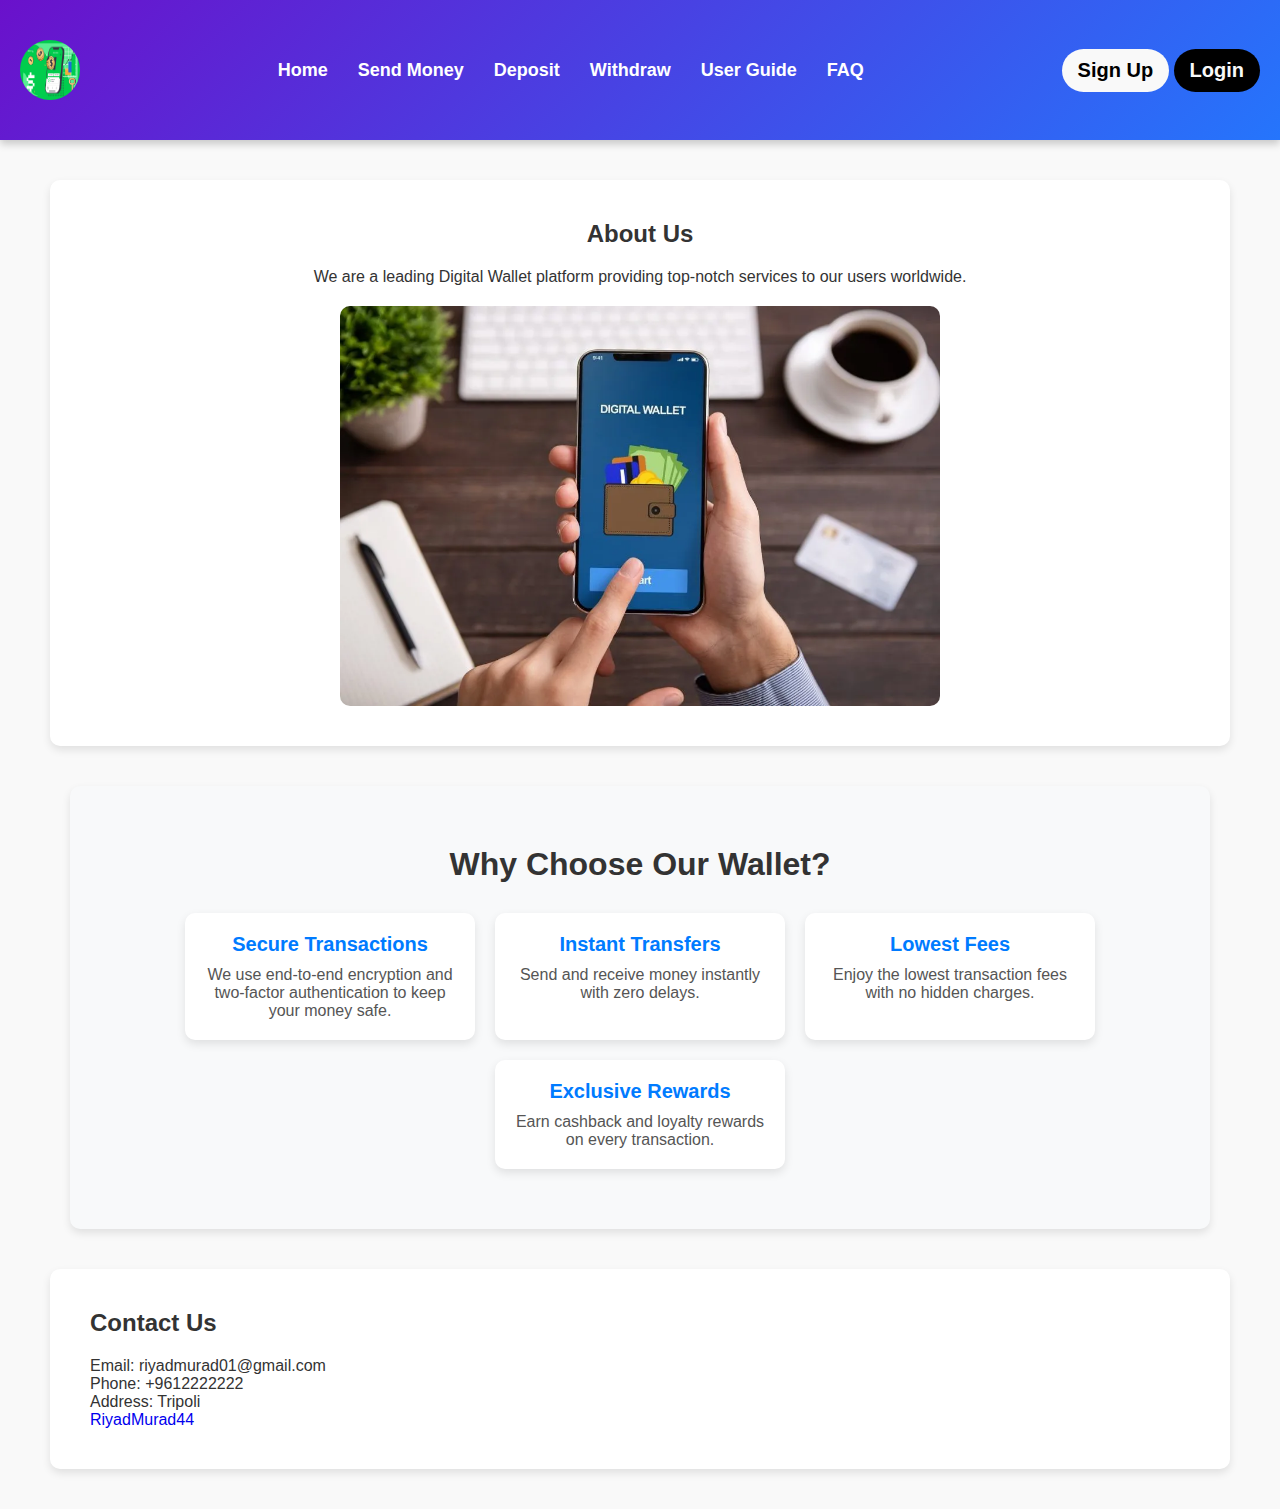
<file: index.html>
<!DOCTYPE html>
<html lang="en">
  <head>
    <meta charset="UTF-8" />
    <meta name="viewport" content="width=device-width, initial-scale=1.0" />
    <title>Welcome to our wallet website</title>
    <link rel="stylesheet" href="./Wallet - Client/CSS/styles.css" />
  </head>
  <body>
    <header>
      <img src="./Wallet - Client/Assets/images/icon.png" alt="Icon Photo" class="nav-img" />

      <nav>
        <ul>
          <li><a href="./index.html"><p>Home</p></a></li>
          <li><a href="./Wallet - Client/send_money.html"><p>Send Money</p></a></li>
          <li><a href="./Wallet - Client/deposit.html"><p>Deposit</p></a></li>
          <li><a href="./Wallet - Client/withdraw.html"><p>Withdraw</p></a></li>
          <li><a href="./Wallet - Client/guide.html"><p>User Guide</p></a></li>
          <li><a href="./Wallet - Client/faq.html"><p>FAQ</p></a></li>
        </ul>
      </nav>
      <div class="actions">
        <button class="signup-btn">
          <a href="./Wallet - Client/signup.html" class="signup-btn"><p>Sign Up</p></a>
        </button>
        <button class="login-btn">
          <a href="./Wallet - Client/login.html" class="login-btn"><p>Login</p></a>
        </button>
      </div>
    </header>

    <section id="about" class="about">
      <h2>About Us</h2>
      <p>
        We are a leading Digital Wallet platform providing top-notch services to
        our users worldwide.
      </p>
      <img src="./Wallet - Client/Assets/images/img1.png" alt="Office Image" />
    </section>

    <section class="features">
      <h2>Why Choose Our Wallet?</h2>
      <div class="features-container">
        <div class="feature-box">
          <h3>Secure Transactions</h3>
          <p>
            We use end-to-end encryption and two-factor authentication to keep
            your money safe.
          </p>
        </div>
        <div class="feature-box">
          <h3>Instant Transfers</h3>
          <p>Send and receive money instantly with zero delays.</p>
        </div>
        <div class="feature-box">
          <h3>Lowest Fees</h3>
          <p>Enjoy the lowest transaction fees with no hidden charges.</p>
        </div>
        <div class="feature-box">
          <h3>Exclusive Rewards</h3>
          <p>Earn cashback and loyalty rewards on every transaction.</p>
        </div>
      </div>
    </section>

    <footer>
      <section id="contact" class="contact">
        <h2>Contact Us</h2>
        <p>Email: riyadmurad01@gmail.com</p>
        <p>Phone: +9612222222</p>
        <p>Address: Tripoli</p>
        <a href="https://github.com/RiyadMurad44"><p>RiyadMurad44</p></a>
      </section>
    </footer>
  </body>
</html>
</file>
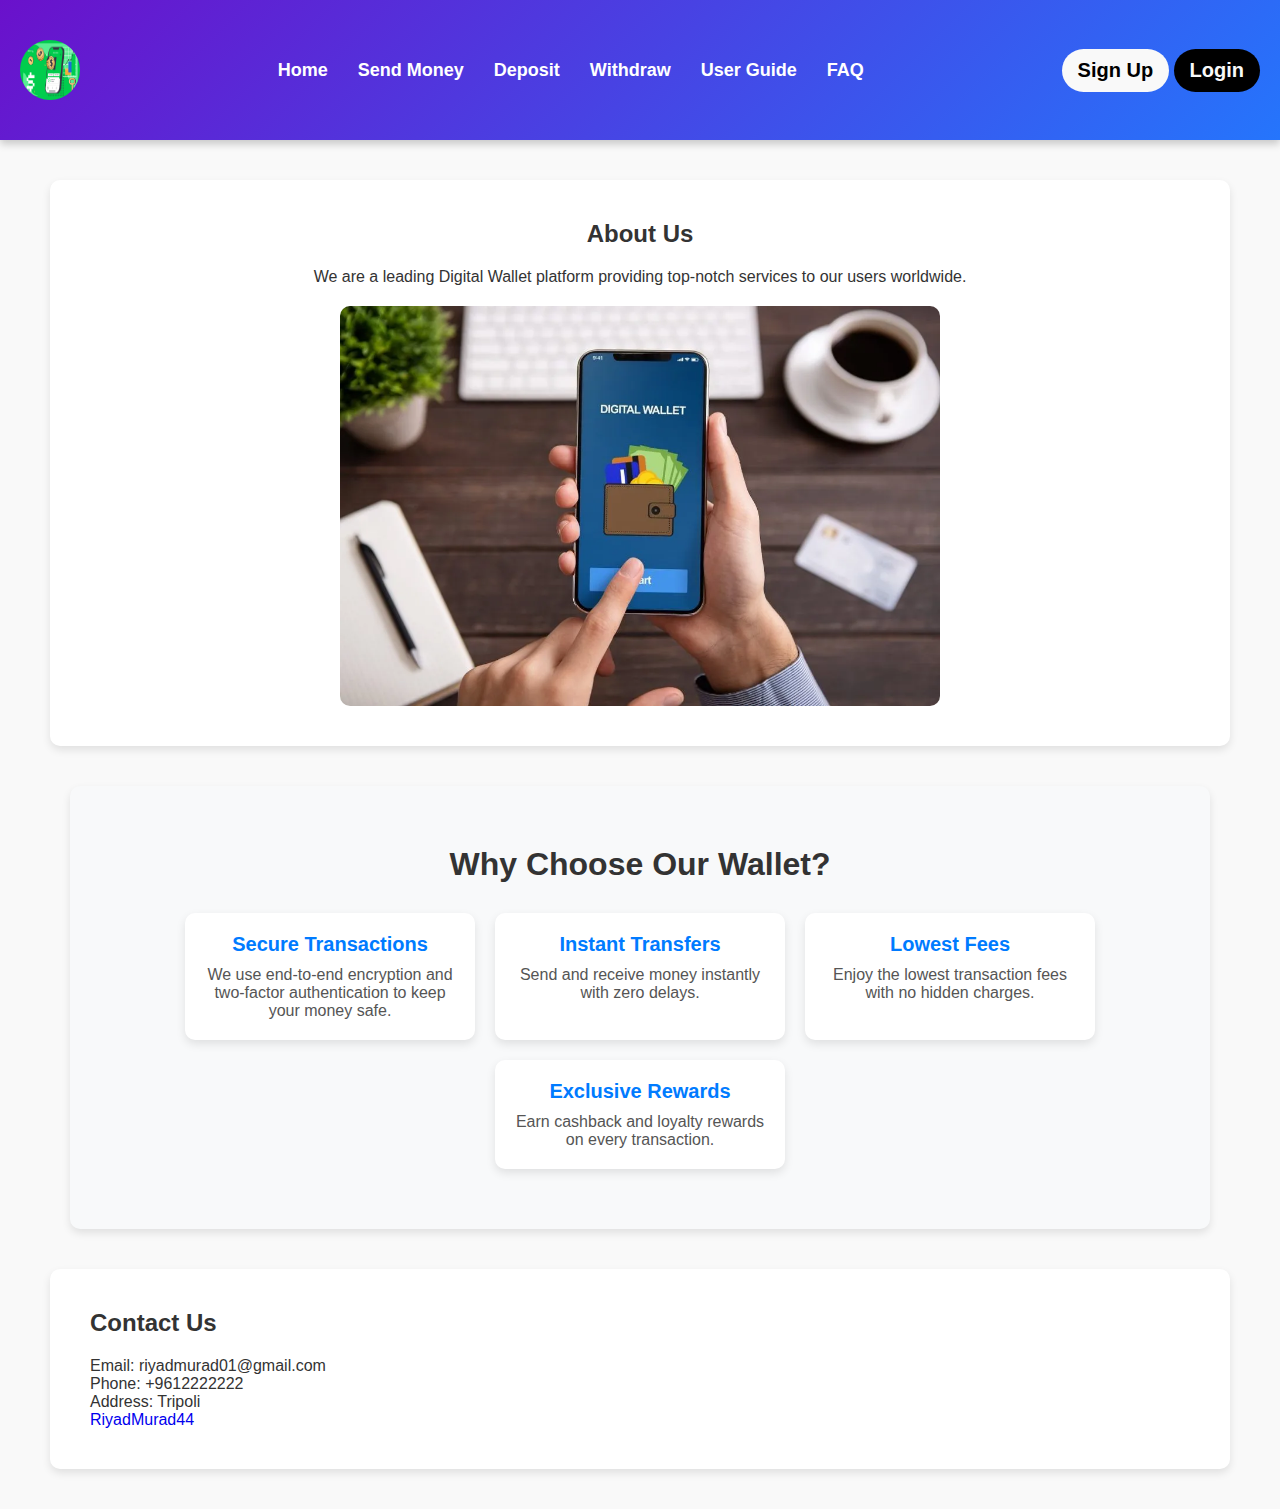
<file: Wallet - Client/index.html>
<!DOCTYPE html>
<html lang="en">
  <head>
    <meta charset="UTF-8" />
    <meta name="viewport" content="width=device-width, initial-scale=1.0" />
    <title>Welcome to our wallet website</title>
    <link rel="stylesheet" href="./CSS/styles.css" />
  </head>
  <body>
    <header>
      <img src="./Assets/images/icon.png" alt="Icon Photo" class="nav-img" />

      <nav>
        <ul>
          <li><a href="./index.html"><p>Home</p></a></li>
          <li><a href="./send_money.html"><p>Send Money</p></a></li>
          <li><a href="./deposit.html"><p>Deposit</p></a></li>
          <li><a href="./withdraw.html"><p>Withdraw</p></a></li>
          <li><a href="./guide.html"><p>User Guide</p></a></li>
          <li><a href="./faq.html"><p>FAQ</p></a></li>
        </ul>
      </nav>
      <div class="actions">
        <button class="signup-btn">
          <a href="./signup.html" class="signup-btn"><p>Sign Up</p></a>
        </button>
        <button class="login-btn">
          <a href="./login.html" class="login-btn"><p>Login</p></a>
        </button>
      </div>
    </header>

    <section id="about" class="about">
      <h2>About Us</h2>
      <p>
        We are a leading Digital Wallet platform providing top-notch services to
        our users worldwide.
      </p>
      <img src="./Assets/images/img1.png" alt="Office Image" />
    </section>

    <section class="features">
      <h2>Why Choose Our Wallet?</h2>
      <div class="features-container">
        <div class="feature-box">
          <h3>Secure Transactions</h3>
          <p>
            We use end-to-end encryption and two-factor authentication to keep
            your money safe.
          </p>
        </div>
        <div class="feature-box">
          <h3>Instant Transfers</h3>
          <p>Send and receive money instantly with zero delays.</p>
        </div>
        <div class="feature-box">
          <h3>Lowest Fees</h3>
          <p>Enjoy the lowest transaction fees with no hidden charges.</p>
        </div>
        <div class="feature-box">
          <h3>Exclusive Rewards</h3>
          <p>Earn cashback and loyalty rewards on every transaction.</p>
        </div>
      </div>
    </section>

    <footer>
      <section id="contact" class="contact">
        <h2>Contact Us</h2>
        <p>Email: riyadmurad01@gmail.com</p>
        <p>Phone: +9612222222</p>
        <p>Address: Tripoli</p>
        <a href="https://github.com/RiyadMurad44"><p>RiyadMurad44</p></a>
      </section>
    </footer>
  </body>
</html>
</file>
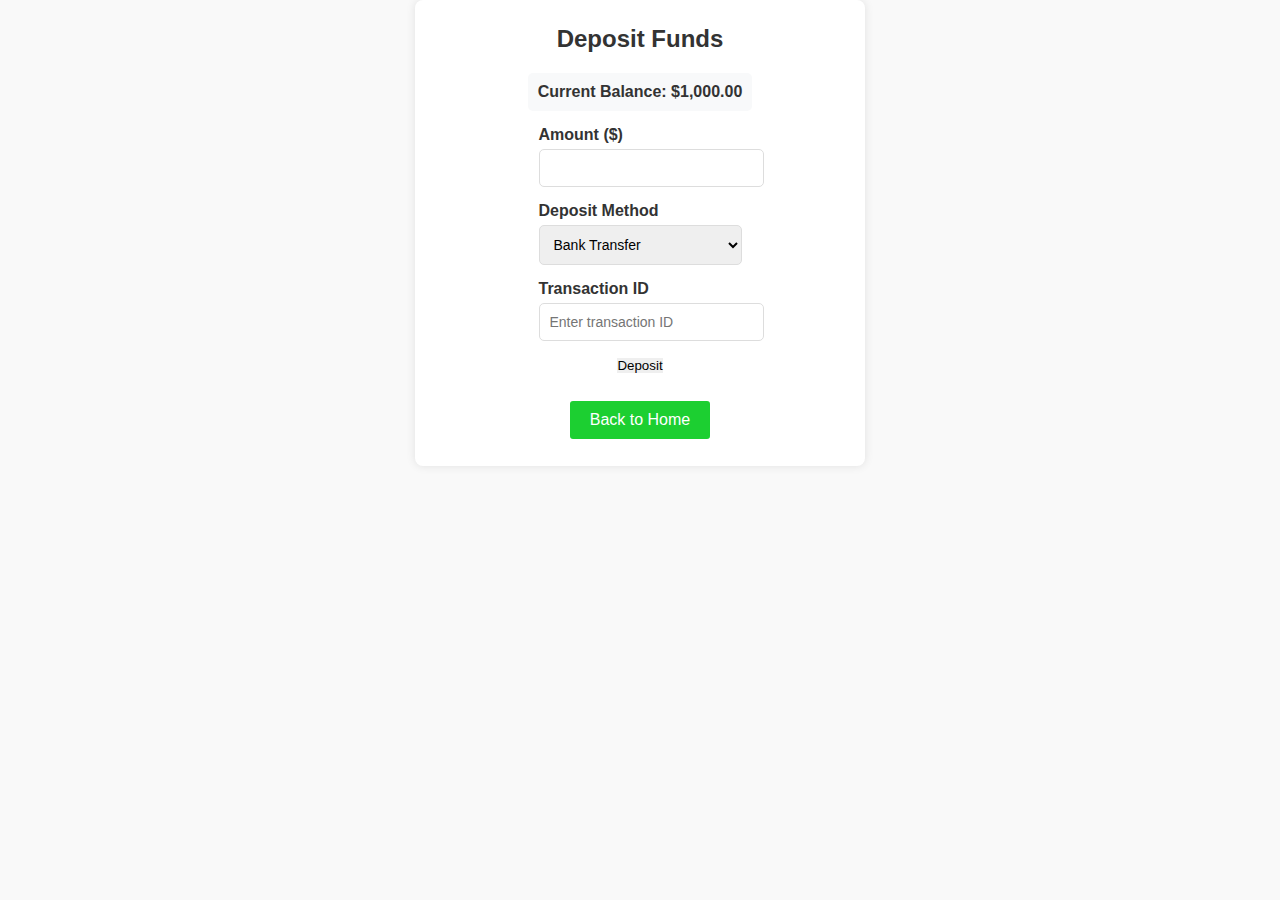
<file: Wallet - Client/deposit.html>
<!DOCTYPE html>
<html lang="en">
<head>
    <meta charset="UTF-8">
    <meta name="viewport" content="width=device-width, initial-scale=1.0">
    <title>Deposit Funds</title>
    <link rel="stylesheet" href="./CSS/styles.css">
</head>
<body class="form-body">
    <div class="form-container">
        <h2>Deposit Funds</h2>

        <div class="balance-display">
            <p>Current Balance: <span id="balance">$1,000.00</span></p>
        </div>

        <form action="#" method="POST">
            <div class="input-group">
                <label for="amount">Amount ($)</label>
                <input type="number" id="amount" name="amount" min="1" required>
            </div>
            <div class="input-group">
                <label for="method">Deposit Method</label>
                <select id="method" name="method" required>
                    <option value="bank">Bank Transfer</option>
                    <option value="paypal">PayPal</option>
                    <option value="crypto">Cryptocurrency</option>
                </select>
            </div>
            <div class="input-group">
                <label for="transaction-id">Transaction ID</label>
                <input type="text" id="transaction-id" name="transaction-id" placeholder="Enter transaction ID" required>
            </div>
            <button type="submit">Deposit</button>
        </form>

        <button class="home-btn" onclick="window.location.href='index.html'">Back to Home</button>
    </div>
</body>
</html>
</file>
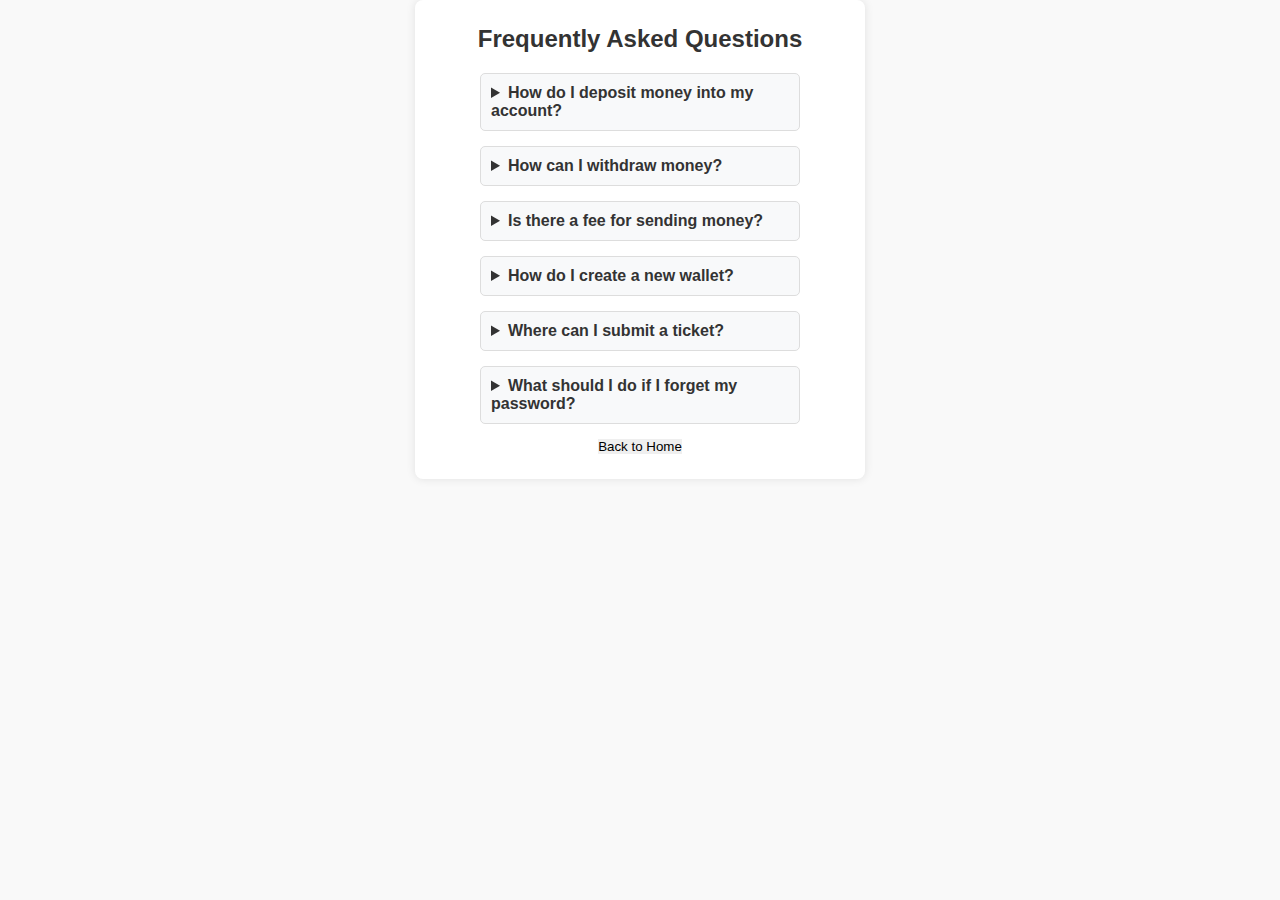
<file: Wallet - Client/faq.html>
<!DOCTYPE html>
<html lang="en">
<head>
    <meta charset="UTF-8">
    <meta name="viewport" content="width=device-width, initial-scale=1.0">
    <title>FAQ</title>
    <link rel="stylesheet" href="./CSS/styles.css">
</head>
<body class="form-body">
    <div class="form-container">
        <h2>Frequently Asked Questions</h2>

        <div class="faq-item">
            <details>
                <summary>How do I deposit money into my account?</summary>
                <p>You can deposit money by navigating to the <a href="deposit.html">Deposit</a> page and following the instructions.</p>
            </details>
        </div>

        <div class="faq-item">
            <details>
                <summary>How can I withdraw money?</summary>
                <p>Visit the <a href="withdraw.html">Withdraw</a> page, enter the amount, and confirm your request.</p>
            </details>
        </div>

        <div class="faq-item">
            <details>
                <summary>Is there a fee for sending money?</summary>
                <p>Transaction fees may apply depending on the amount. Please check the <a href="./guide.html">User Guide</a> for details.</p>
            </details>
        </div>
        <div class="faq-item">
            <details>
                <summary>How do I create a new wallet?</summary>
                <p>you need to be logged in to your account <a href="./login.html">(login)</a>, then finish the verification steps<a href="#">(get verified)</a>.</p>
            </details>
        </div>
        <div class="faq-item">
            <details>
                <summary>Where can I submit a ticket?</summary>
                <p>You can submit a ticket from <a href="#">submit a ticket</a>. The admins will send an update for your ticket by email.</p>
            </details>
        </div>
        <div class="faq-item">
            <details>
                <summary>What should I do if I forget my password?</summary>
                <p>You can reset your password from the <a href="#">Forgot Password</a> option on the <a href="login.html">Login</a> page.</p>
            </details>
        </div>

        <button class="home-button" onclick="window.location.href='index.html'">Back to Home</button>
    </div>
</body>
</html>
</file>
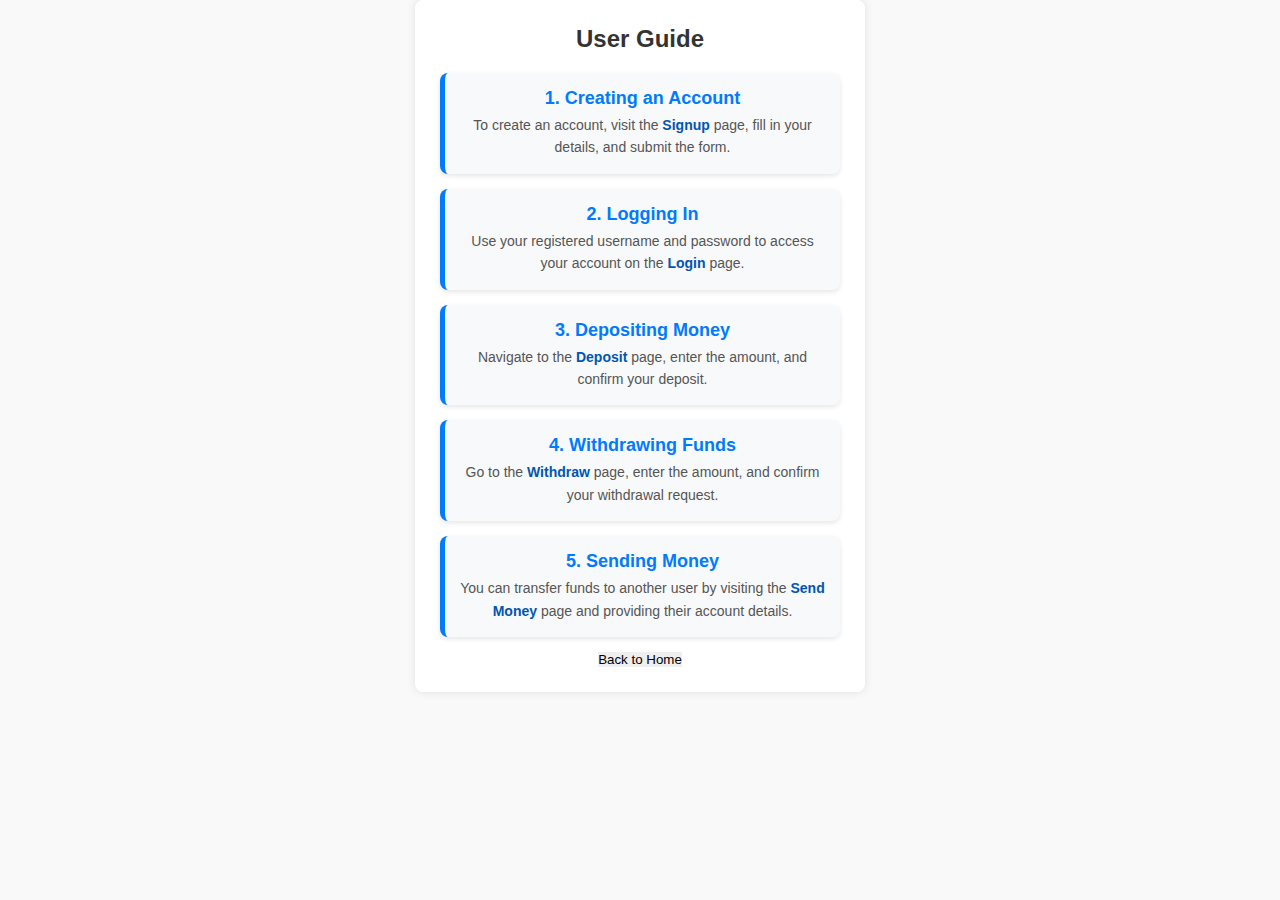
<file: Wallet - Client/guide.html>
<!DOCTYPE html>
<html lang="en">
<head>
    <meta charset="UTF-8">
    <meta name="viewport" content="width=device-width, initial-scale=1.0">
    <title>User Guide</title>
    <link rel="stylesheet" href="./CSS/styles.css">
</head>
<body class="form-body">
    <div class="form-container">
        <h2>User Guide</h2>

        <div class="guide-section">
            <h3>1. Creating an Account</h3>
            <p>To create an account, visit the <a href="signup.html">Signup</a> page, fill in your details, and submit the form.</p>
        </div>

        <div class="guide-section">
            <h3>2. Logging In</h3>
            <p>Use your registered username and password to access your account on the <a href="login.html">Login</a> page.</p>
        </div>

        <div class="guide-section">
            <h3>3. Depositing Money</h3>
            <p>Navigate to the <a href="deposit.html">Deposit</a> page, enter the amount, and confirm your deposit.</p>
        </div>

        <div class="guide-section">
            <h3>4. Withdrawing Funds</h3>
            <p>Go to the <a href="withdraw.html">Withdraw</a> page, enter the amount, and confirm your withdrawal request.</p>
        </div>

        <div class="guide-section">
            <h3>5. Sending Money</h3>
            <p>You can transfer funds to another user by visiting the <a href="send_money.html">Send Money</a> page and providing their account details.</p>
        </div>

        <button class="home-button" onclick="window.location.href='index.html'">Back to Home</button>
    </div>
</body>
</html>
</file>
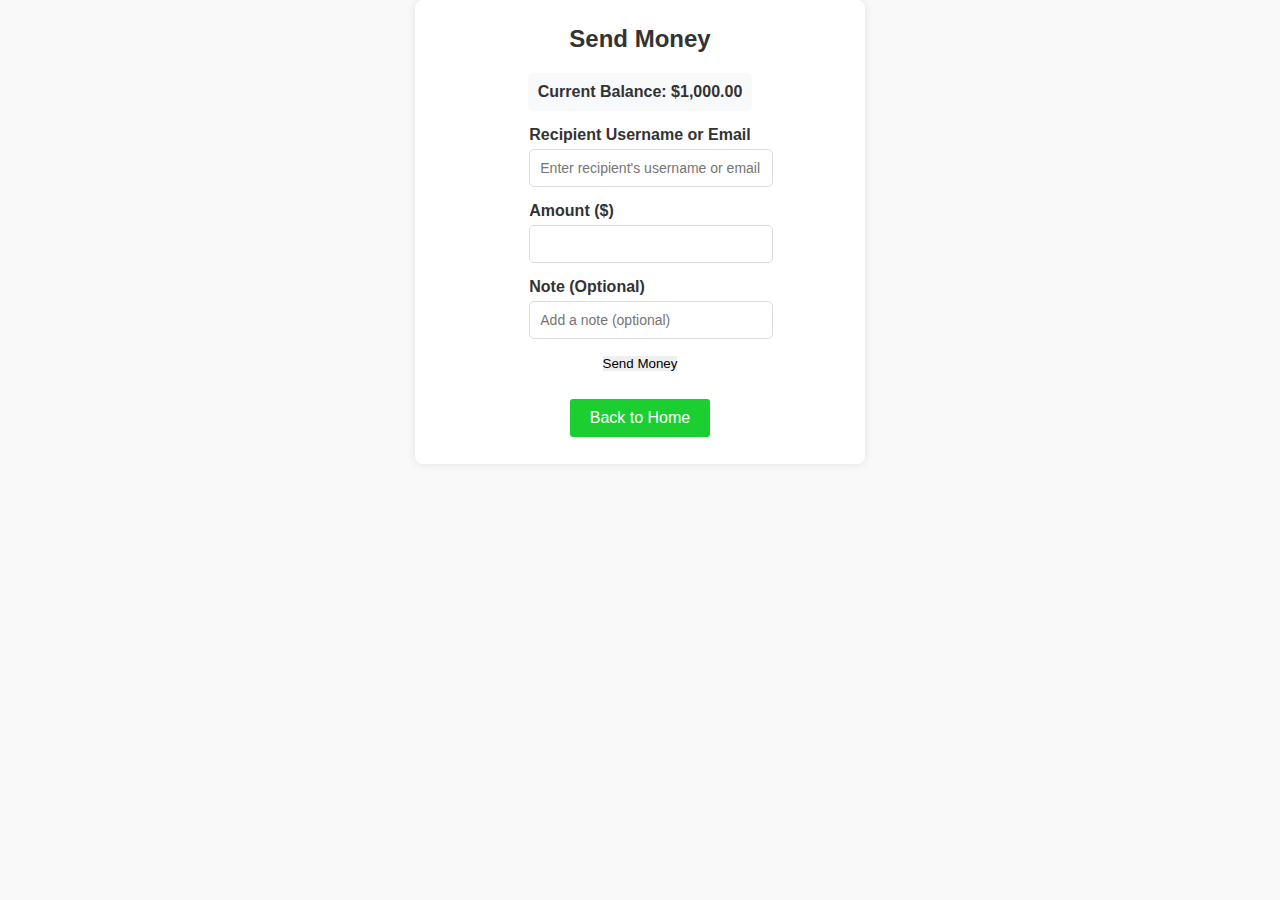
<file: Wallet - Client/send_money.html>
<!DOCTYPE html>
<html lang="en">
<head>
    <meta charset="UTF-8">
    <meta name="viewport" content="width=device-width, initial-scale=1.0">
    <title>Send Money</title>
    <link rel="stylesheet" href="./CSS/styles.css">
</head>
<body class="form-body">
    <div class="form-container">
        <h2>Send Money</h2>

        <div class="balance-display">
            <p>Current Balance: <span id="balance">$1,000.00</span></p>
        </div>

        <form action="#" method="POST">
            <div class="input-group">
                <label for="recipient">Recipient Username or Email</label>
                <input type="text" id="recipient" name="recipient" placeholder="Enter recipient's username or email" required>
            </div>
            <div class="input-group">
                <label for="amount">Amount ($)</label>
                <input type="number" id="amount" name="amount" min="1" required>
            </div>
            <div class="input-group">
                <label for="note">Note (Optional)</label>
                <input type="text" id="note" name="note" placeholder="Add a note (optional)">
            </div>
            <button type="submit">Send Money</button>
        </form>

        <button class="home-btn" onclick="window.location.href='index.html'">Back to Home</button>
    </div>
</body>
</html>
</file>
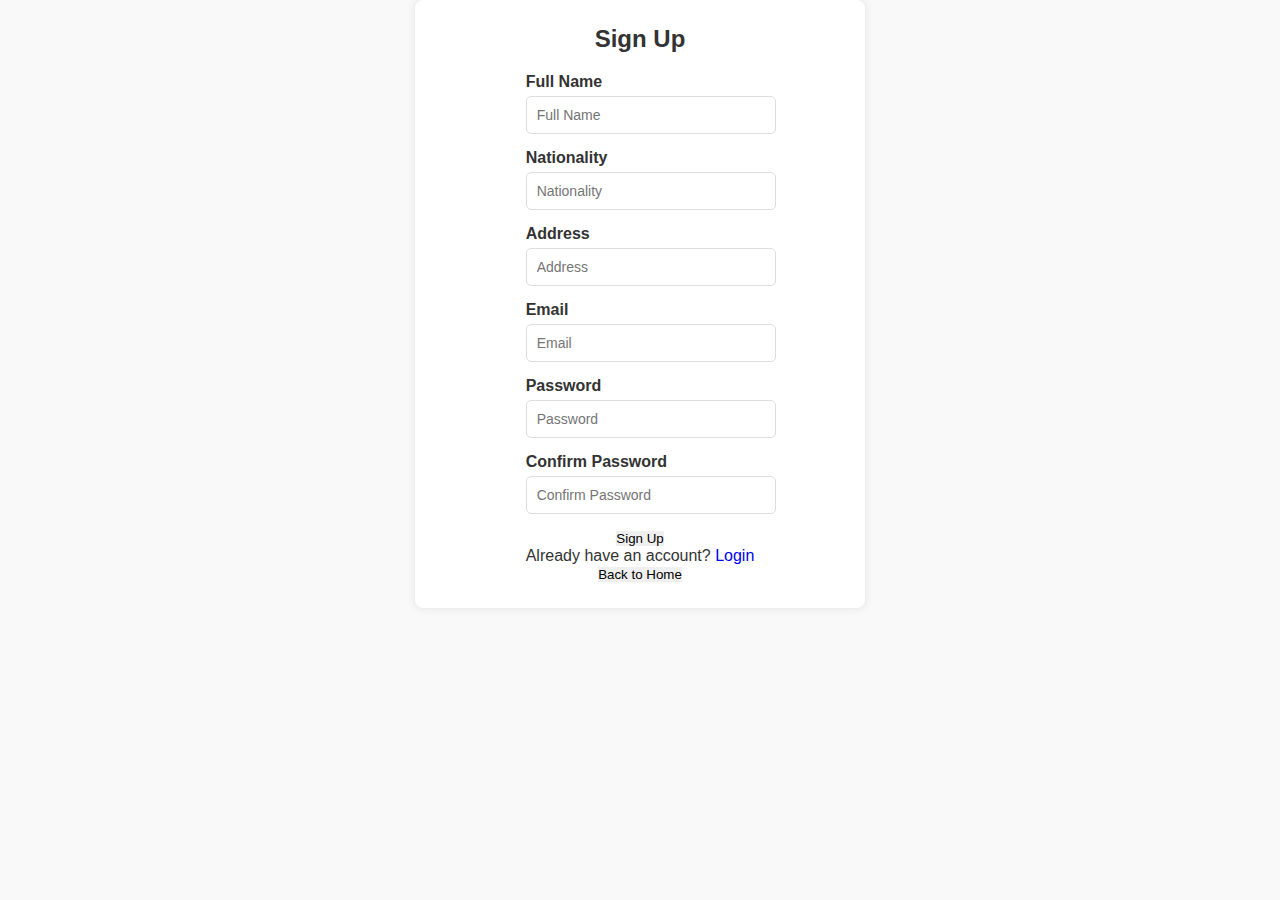
<file: Wallet - Client/signup.html>
<!DOCTYPE html>
<html lang="en">
  <head>
    <meta charset="UTF-8" />
    <meta name="viewport" content="width=device-width, initial-scale=1.0" />
    <title>Sign Up</title>
    <link rel="stylesheet" href="./CSS/styles.css" />
  </head>
  <body class="form-body">
    <div class="form-container">
      <h2>Sign Up</h2>
      <form action="http://52.47.74.242/Wallet - Server/User/v1/addOrUpdateUser.php?id=add" method="POST">
        <div class="input-group">
          <label for="name">Full Name</label>
          <input
            type="text"
            placeholder="Full Name"
            id="name"
            name="name"
            required
          />
        </div>
        <div class="input-group">
          <label for="nationality">Nationality</label>
          <input
            type="text"
            placeholder="Nationality"
            id="nationality"
            name="nationality"
            required
          />
        </div>
        <div class="input-group">
          <label for="address">Address</label>
          <input
            type="text"
            placeholder="Address"
            id="address"
            name="address"
            required
          />
        </div>
        <div class="input-group">
          <label for="email">Email</label>
          <input
            type="email"
            placeholder="Email"
            id="email"
            name="email"
            required
          />
        </div>
        <div class="input-group">
          <label for="password">Password</label>
          <input
            type="password"
            placeholder="Password"
            id="password"
            name="password"
            required
          />
        </div>
        <div class="input-group">
          <label for="confirm-password">Confirm Password</label>
          <input type="password" placeholder="Confirm Password" id="confirm-password" name="confirm-password" required />

        </div>
        <button type="submit">Sign Up</button>
        <p class="register-link">
          Already have an account? <a href="./login.html">Login</a>
        </p>
        <button
          class="home-button"
          onclick="window.location.href='./index.html'"
        >
          Back to Home
        </button>
      </form>
    </div>

    <!-- <script src="https://cdn.jsdelivr.net/npm/axios@1.8.1/dist/axios.min.js"></script>
    <script src="./JS/wallet_pages.js"></script>
    <script type="text/javascript">
      walletPages.loadFor("signup");
    </script> -->
  </body>
</html>
</file>
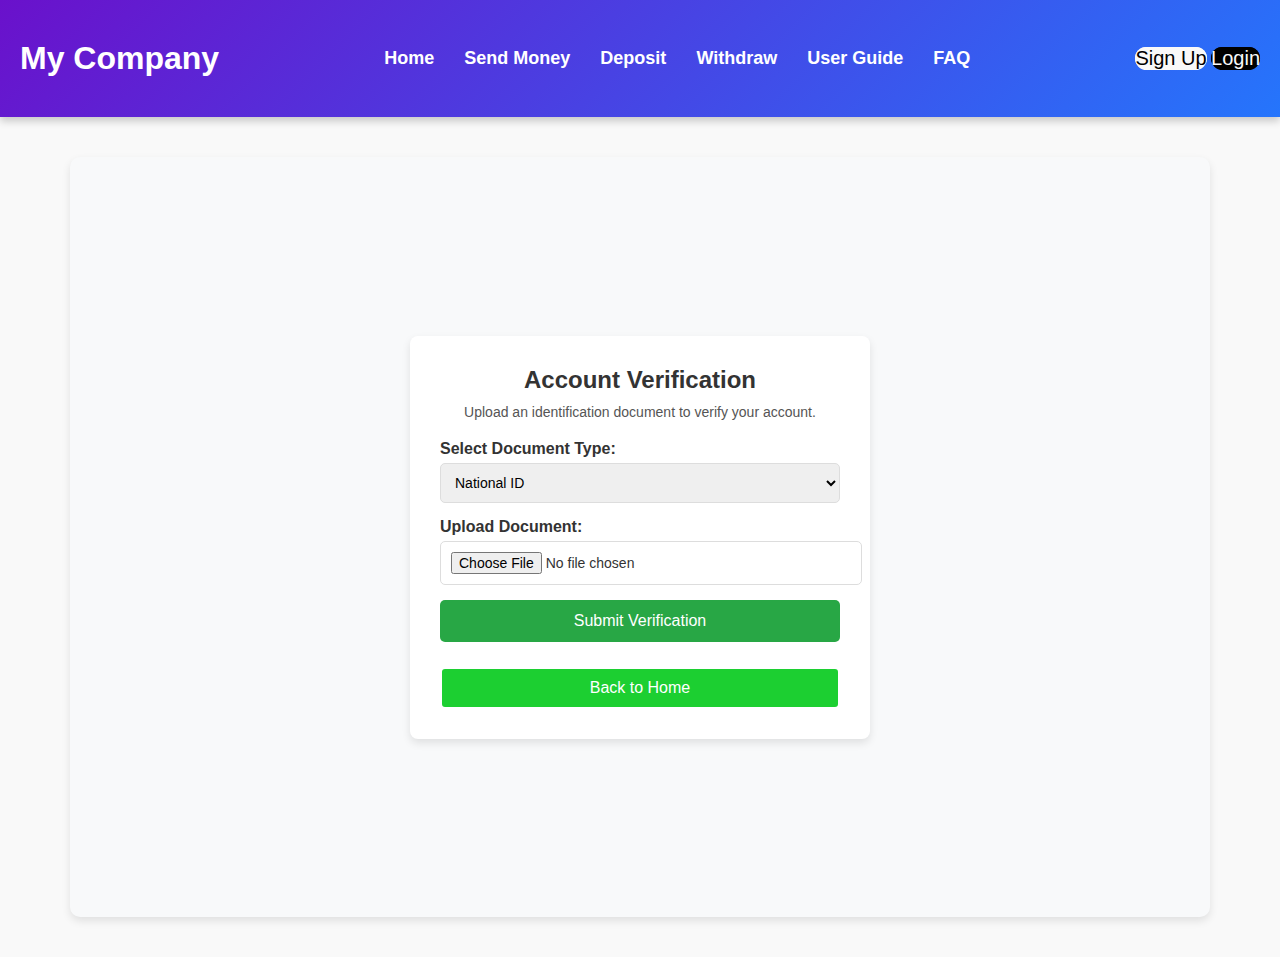
<file: Wallet - Client/verification.html>
<!DOCTYPE html>
<html lang="en">
<head>
    <meta charset="UTF-8">
    <meta name="viewport" content="width=device-width, initial-scale=1.0">
    <title>Verification</title>
    <link rel="stylesheet" href="./CSS/styles.css">
</head>
<body>
    <header>
        <h1>My Company</h1>
  
        <nav>
          <ul>
             <li><a href="./index.html">Home</a></li>
                      <li><a href="./send_money.html">Send Money</a></li>
                      <li><a href="./deposit.html">Deposit</a></li>
                      <li><a href="./withdraw.html">Withdraw</a></li>
                      <li><a href="./guide.html">User Guide</a></li>
                      <li><a href="./faq.html">FAQ</a></li>
          </ul>
        </nav>
  
        <div class="actions">
          <button class="signup-btn" >
            <a href="./signup.html" class="signup-btn">Sign Up</a>
              
          </button>
          <button class="login-btn">
            <a href="./login.html" class="login-btn">Login</a>
          </button>
        </div>
      </header>

    <!-- Verification Section -->
    <section class="verification">
        <div class="verification-container">
            <h2>Account Verification</h2>
            <p>Upload an identification document to verify your account.</p>

            <form action="#" method="POST" enctype="multipart/form-data">
                <div class="input-group">
                    <label for="document-type">Select Document Type:</label>
                    <select id="document-type" name="document-type" required>
                        <option value="id">National ID</option>
                        <option value="drivers-license">Driver's License</option>
                        <option value="passport">Passport</option>
                    </select>
                </div>
                <div class="input-group">
                    <label for="document-upload">Upload Document:</label>
                    <input type="file" id="document-upload" name="document-upload" accept=".jpg,.jpeg,.png,.pdf" required>
                </div>

                <button type="submit" class="verify-btn">Submit Verification</button>
            </form>
            <!-- Back to Home Button -->
            <div class="back-home">
                <a href="./index.html" class="home-btn">Back to Home</a>
            </div>
        </div>
    </section>


</body>
</html>
</file>
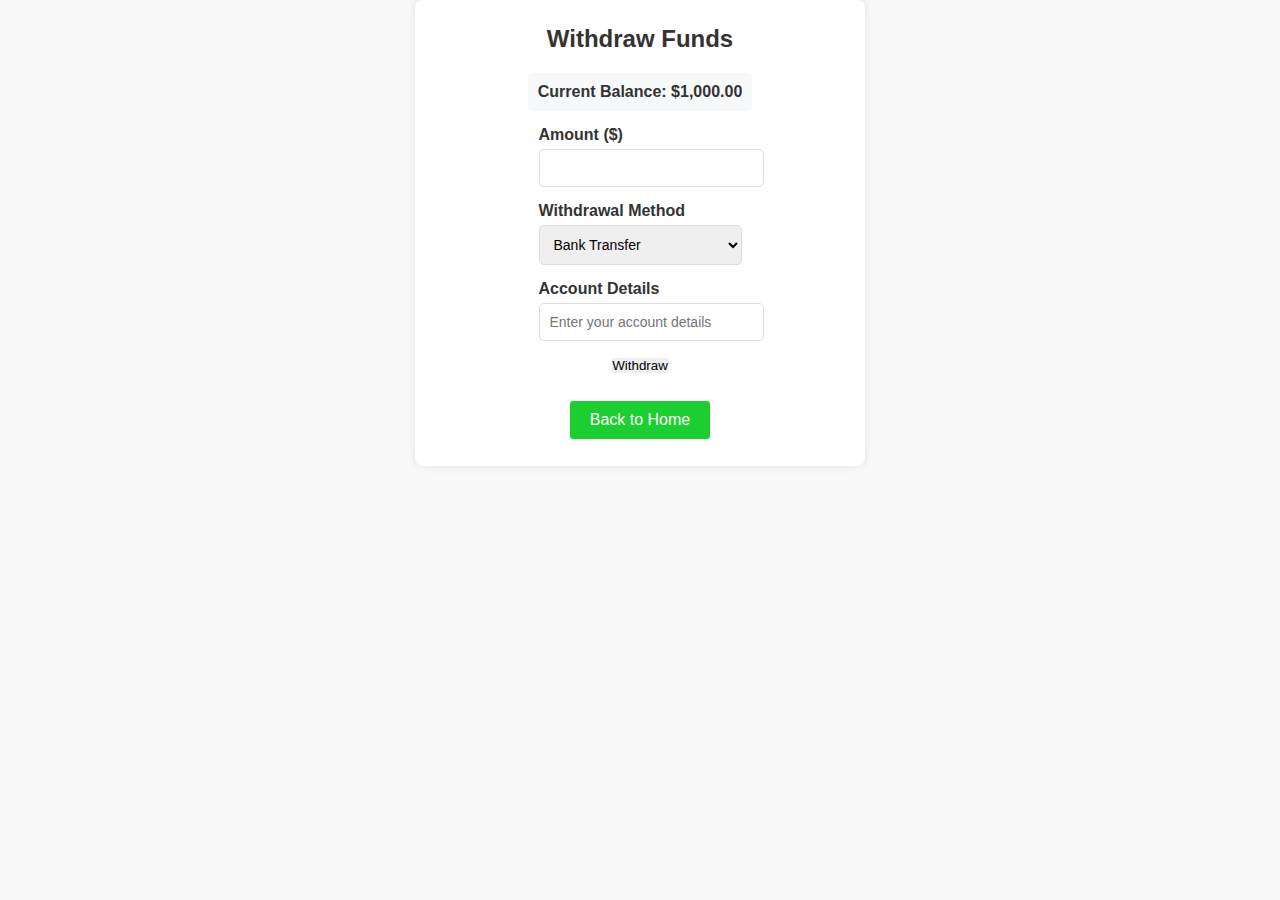
<file: Wallet - Client/withdraw.html>
<!DOCTYPE html>
<html lang="en">
<head>
    <meta charset="UTF-8">
    <meta name="viewport" content="width=device-width, initial-scale=1.0">
    <title>Withdraw Funds</title>
    <link rel="stylesheet" href="./CSS/styles.css">
</head>
<body class="form-body">
    <div class="form-container">
        <h2>Withdraw Funds</h2>

        <div class="balance-display">
            <p>Current Balance: <span id="balance">$1,000.00</span></p>
        </div>

        <form action="#" method="POST">
            <div class="input-group">
                <label for="amount">Amount ($)</label>
                <input type="number" id="amount" name="amount" min="1" required>
            </div>
            <div class="input-group">
                <label for="method">Withdrawal Method</label>
                <select id="method" name="method" required>
                    <option value="bank">Bank Transfer</option>
                    <option value="paypal">PayPal</option>
                    <option value="crypto">Cryptocurrency</option>
                </select>
            </div>
            <div class="input-group">
                <label for="account">Account Details</label>
                <input type="text" id="account" name="account" placeholder="Enter your account details" required>
            </div>
            <button type="submit">Withdraw</button>
        </form>

        <button class="home-btn" onclick="window.location.href='index.html'">Back to Home</button>
    </div>
</body>
</html>
</file>
<file: Wallet - Client/CSS/styles.css>
/* CSS Reset */
* {
  margin: 0;
  padding: 0;
  border: 0;
}

/* General Styles */
body {
  font-family: Arial, sans-serif;
  background: #f9f9f9;
  color: #333;
  text-align: center;
}

.form-body {
  display: flex;
  justify-content: center;
  align-items: center;
  height: 100%;
  background: #f9f9f9;
}

.form-container {
  background-color: white;
  padding: 25px;
  border-radius: 8px;
  box-shadow: 0 0 10px rgba(0, 0, 0, 0.1);
  width: 400px;
  text-align: center;
  display: flex;
  flex-direction: column;
  justify-content: center;
  align-items: center;
}

a {
  text-decoration: none;
}

/* Header */
header {
  background: linear-gradient(135deg, #6a11cb, #2575fc);
  color: white;
  text-align: center;
  padding: 40px 20px;
  box-shadow: 0 4px 8px rgba(0, 0, 0, 0.2);
  display: flex;
  align-items: center;
  justify-content: space-between;
}

nav ul {
  list-style: none;
  padding: 0;
  display: flex;
  flex-direction: row;
  justify-content: center;
}

nav ul li {
  margin: 0 15px;
  font-size: 18px;
}

.nav-img {
  height: 60px;
  width: 60px;
  border-radius: 35px;
}

.signup-btn {
  font-size: 20px;
  background-color: #f9f9f9;
  color: black;
  border-radius: 100px;
}

.login-btn {
  font-size: 20px;
  color: #f9f9f9;
  background-color: black;
  border-radius: 100px;
}

.actions p {
  margin: 0.5em 0.8em;
  font-weight: bold;
}

nav ul li a {
  color: white;
  text-decoration: none;
  font-weight: bold;
  transition: color 0.3s ease;
}

nav ul li a:hover {
  color: #ffdd57;
}

/* Sections */
section {
  text-align: start;
  max-width: 1100px;
  margin: 40px auto;
  padding: 40px;
  background: white;
  border-radius: 10px;
  box-shadow: 0 4px 8px rgba(0, 0, 0, 0.1);
}

/* About */
.about {
  display: flex;
  flex-direction: column;
  align-items: center;
}
.about img {
  width: 80%;
  max-width: 600px;
  border-radius: 10px;
  margin-top: 20px;
}

/* Services */
.services {
  text-align: start;
}

.services ul {
  list-style: none;
  padding: 0;
  display: flex;
  flex-direction: row;
  justify-content: center;
  flex-wrap: wrap;
}

.services li {
  background: #2575fc;
  color: white;
  padding: 10px 20px;
  margin: 10px;
  border-radius: 5px;
}

/* Portfolio */
.portfolio {
  text-align: start;
  display: flex;
  justify-content: center;
  flex-direction: column;
  gap: 20px;
  flex-wrap: wrap;
}

.project-cards {
  display: flex;
  justify-content: space-between;
  gap: 30px;
}

.portfolio-item {
  width: 45%;
  background: #eee;
  padding: 20px;
  border-radius: 10px;
  align-items: start;
  text-align: start;
}

.portfolio-item img {
  width: 100%;
  height: 70%;
  object-fit: cover;
  border-radius: 10px;
}

/* Features Section */
.features {
  text-align: center;
  padding: 60px 20px;
  background: #f8f9fa;
}

.features h2 {
  font-size: 32px;
  color: #333;
  margin-bottom: 30px;
}

.features-container {
  display: flex;
  flex-wrap: wrap;
  justify-content: center;
  gap: 20px;
}

.feature-box {
  width: 250px;
  padding: 20px;
  background: white;
  box-shadow: 0 4px 10px rgba(0, 0, 0, 0.1);
  border-radius: 10px;
  text-align: center;
  transition: transform 0.3s ease-in-out;
}

.feature-box img {
  width: 50px;
  height: 50px;
  margin-bottom: 15px;
}

.feature-box h3 {
  font-size: 20px;
  margin-bottom: 10px;
  color: #007bff;
}

.feature-box p {
  font-size: 16px;
  color: #555;
}

.feature-box:hover {
  transform: translateY(-5px);
}

/* Verification Page */
.verification {
  display: flex;
  justify-content: center;
  align-items: center;
  height: 80vh;
  background: #f8f9fa;
  padding: 20px;
}

.verification-container {
  background: white;
  padding: 30px;
  border-radius: 8px;
  box-shadow: 0 4px 8px rgba(0, 0, 0, 0.1);
  text-align: center;
  width: 400px;
}

.verification-container h2 {
  color: #333;
  margin-bottom: 10px;
}

.verification-container p {
  font-size: 14px;
  color: #555;
  margin-bottom: 20px;
}

.input-group {
  width: 100%;
  margin-bottom: 15px;
  text-align: left;
}

.input-group label {
  display: block;
  font-weight: bold;
  margin-bottom: 5px;
}

.input-group select,
.input-group input {
  width: 100%;
  padding: 10px;
  border: 1px solid #ddd;
  border-radius: 5px;
  font-size: 14px;
}

.verify-btn {
  background: #28a745;
  color: white;
  padding: 12px;
  width: 100%;
  font-size: 16px;
  border: none;
  border-radius: 5px;
  cursor: pointer;
  transition: 0.3s ease-in-out;
}

.verify-btn:hover {
  background: #218838;
}

/* Back to Home Button */
.back-home {
  text-align: center;
  margin-top: 20px;
}

.home-btn {
  width: auto;
  padding: 10px 20px;
  background-color: #1ccf31;
  color: white;
  font-size: 16px;
  border: 2px solid;
  border-radius: 5px;
  cursor: pointer;
  margin-top: 25px;
  transition: background-color 0.3s ease;
  display: block;
  margin-left: auto;
  margin-right: auto;
}

.home-btn:hover {
  background: #0056b3;
}

/* Balance Display */
.balance-display {
  background-color: #f8f9fa;
  padding: 10px;
  border-radius: 5px;
  margin-bottom: 15px;
  font-weight: bold;
  color: #333;
}

/* User Guide Styles */
.guide-section {
  background: #f8f9fa;
  padding: 15px;
  border-radius: 8px;
  border-left: 5px solid #007bff;
  margin-bottom: 15px;
  box-shadow: 0 2px 5px rgba(0, 0, 0, 0.1);
  transition: transform 0.2s ease-in-out;
}

.guide-section:hover {
  transform: scale(1.02);
}

.guide-section h3 {
  color: #007bff;
  font-size: 18px;
  margin-bottom: 5px;
}

.guide-section p {
  font-size: 14px;
  color: #555;
  line-height: 1.6;
}

.guide-section a {
  color: #0056b3;
  text-decoration: none;
  font-weight: bold;
}

.guide-section a:hover {
  text-decoration: underline;
}

/* FAQ Styles */
.faq-item {
  margin-bottom: 15px;
  text-align: left;
  width: 80%;
}

.faq-item details {
  background: #f8f9fa;
  border-radius: 5px;
  padding: 10px;
  border: 1px solid #ddd;
  cursor: pointer;
}

.faq-item summary {
  font-weight: bold;
  font-size: 16px;
  cursor: pointer;
}

.faq-item p {
  padding: 10px;
  font-size: 14px;
  color: #555;
}

h2 {
  margin-bottom: 20px;
}

/* Media Queries */

@media (max-width: 705px) {
  /* Header */
  nav ul {
    display: none;
  }
}

@media (max-width: 764px) {
  header h1 {
    font-size: 20px;
  }

  .login-btn,
  .signup-btn {
    font-size: 12px;
  }
}

@media (max-width: 802px) {
  header h1 {
    font-size: 20px;
  }

  .login-btn,
  .signup-btn {
    font-size: 12px;
  }
}

@media (max-width: 950px) {
  /* Header */
  nav ul > li {
    font-size: 12px;
  }
}
</file>
